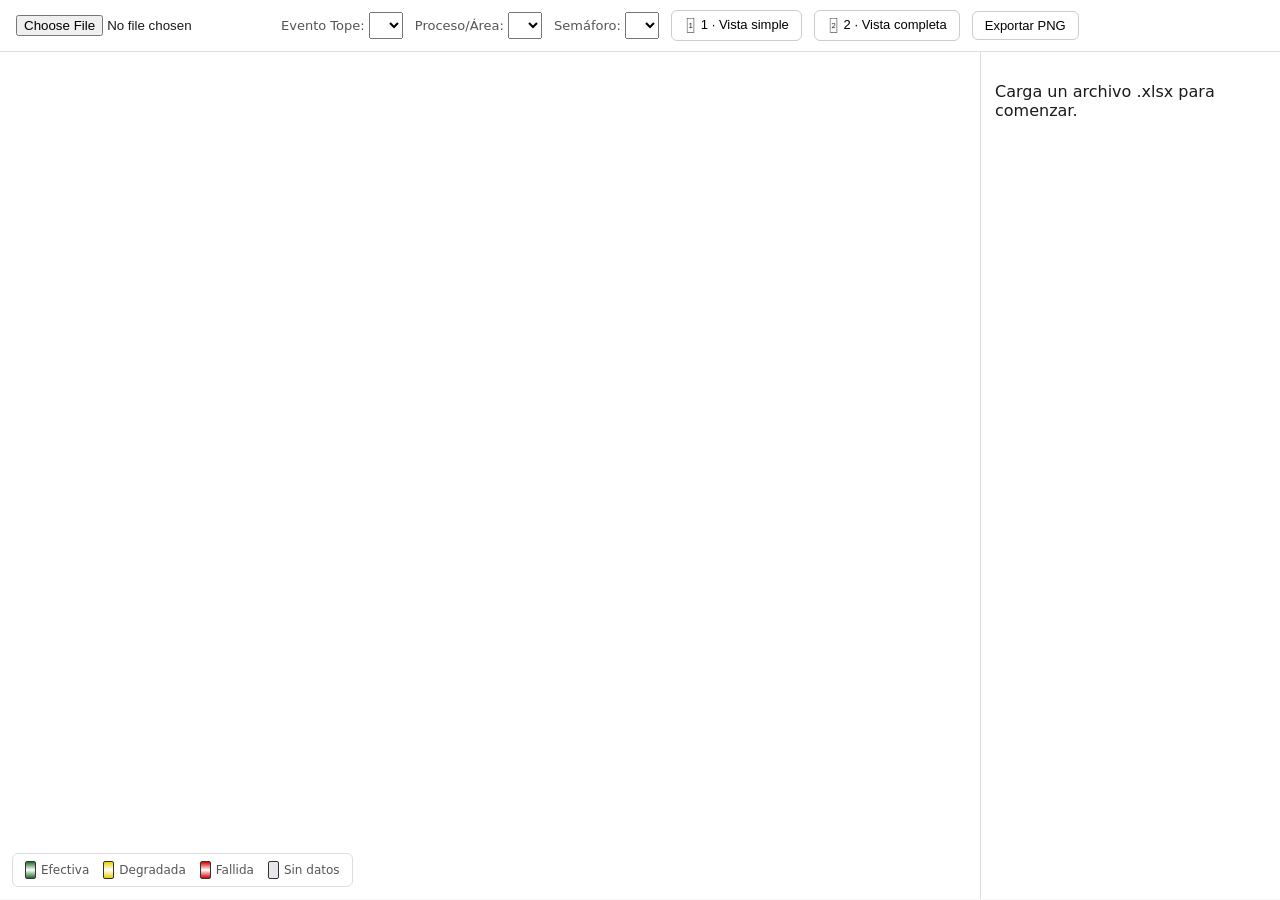
<file: bowtie-app/index.html>
<!DOCTYPE html>
<html lang="es">
<head>
<meta charset="UTF-8" />
<title>Visualizador BowTie</title>
<link rel="stylesheet" href="css/styles.css" />
</head>
<body>
  <div class="toolbar">
    <input type="file" id="fileInput" accept=".xlsx" />
    <label>Evento Tope: <select id="eventSelect"></select></label>
    <label>Proceso/Área: <select id="areaSelect"></select></label>
    <label>Semáforo: <select id="semaforoSelect"></select></label>
    <button id="btnVistaSimple"><img src="assets/icons/boton_vista_simple.png" alt="" class="btn-icon" /> 1 · Vista simple</button>
    <button id="btnVistaCompleta"><img src="assets/icons/boton_vista_completa.png" alt="" class="btn-icon" /> 2 · Vista completa</button>
    <button id="btnExportPng">Exportar PNG</button>
  </div>
  <div class="layout">
    <div class="diagram-wrap">
      <div id="cy"></div>
      <div class="legend">
        <span><i class="verde"></i>Efectiva</span>
        <span><i class="amarillo"></i>Degradada</span>
        <span><i class="rojo"></i>Fallida</span>
        <span><i class="sin-datos"></i>Sin datos</span>
      </div>
    </div>
    <div class="side-panel">
      <div id="detailPanel">
        <p class="hint">Carga un archivo .xlsx para comenzar.</p>
      </div>
      <div id="kpiPanel" style="display:none;"></div>
    </div>
  </div>
  <div class="validation-panel" id="validationPanel" style="display:none;"></div>

  <script src="vendor/xlsx.full.min.js"></script>
  <script src="vendor/cytoscape.min.js"></script>
  <script src="js/core/excelLoader.js"></script>
  <script src="js/core/dataValidator.js"></script>
  <script src="js/core/dataModel.js"></script>
  <script src="js/core/kpiCalculator.js"></script>
  <script src="js/core/dataPipeline.js"></script>
  <script src="js/diagram/bowtieLayout.js"></script>
  <script src="js/diagram/cytoscapeStyles.js"></script>
  <script src="js/diagram/diagramRenderer.js"></script>
  <script src="js/diagram/exportPng.js"></script>
  <script src="js/ui/fileLoader.js"></script>
  <script src="js/ui/eventSelector.js"></script>
  <script src="js/ui/filters.js"></script>
  <script src="js/ui/appShell.js"></script>
  <script>
    const dom = {
      cyContainer: document.getElementById('cy'),
      detailPanel: document.getElementById('detailPanel'),
      kpiPanel: document.getElementById('kpiPanel'),
      validationPanel: document.getElementById('validationPanel'),
      eventSelect: document.getElementById('eventSelect'),
      areaSelect: document.getElementById('areaSelect'),
      semaforoSelect: document.getElementById('semaforoSelect'),
      btnVistaSimple: document.getElementById('btnVistaSimple'),
      btnVistaCompleta: document.getElementById('btnVistaCompleta'),
      btnExportPng: document.getElementById('btnExportPng'),
    };

    window.BowtieFileLoader.wireFileLoader(
      document.getElementById('fileInput'),
      (resultado) => {
        if (resultado.missingSheets && resultado.missingSheets.length) {
          alert('Faltan hojas en el Excel: ' + resultado.missingSheets.join(', '));
        }
        if (resultado.modelo.length === 0) {
          dom.detailPanel.innerHTML = '<p class="hint">No se encontraron Eventos Tope válidos en el archivo.</p>';
          if (resultado.report.issues.length > 0) {
            window.BowtieAppShell.renderValidationPanel(dom.validationPanel, resultado.report.issues);
          }
          return;
        }
        window.BowtieAppShell.initAppShell(dom, resultado);
      },
      (err) => alert('Error al leer el archivo: ' + err.message)
    );
  </script>
</body>
</html>
</file>
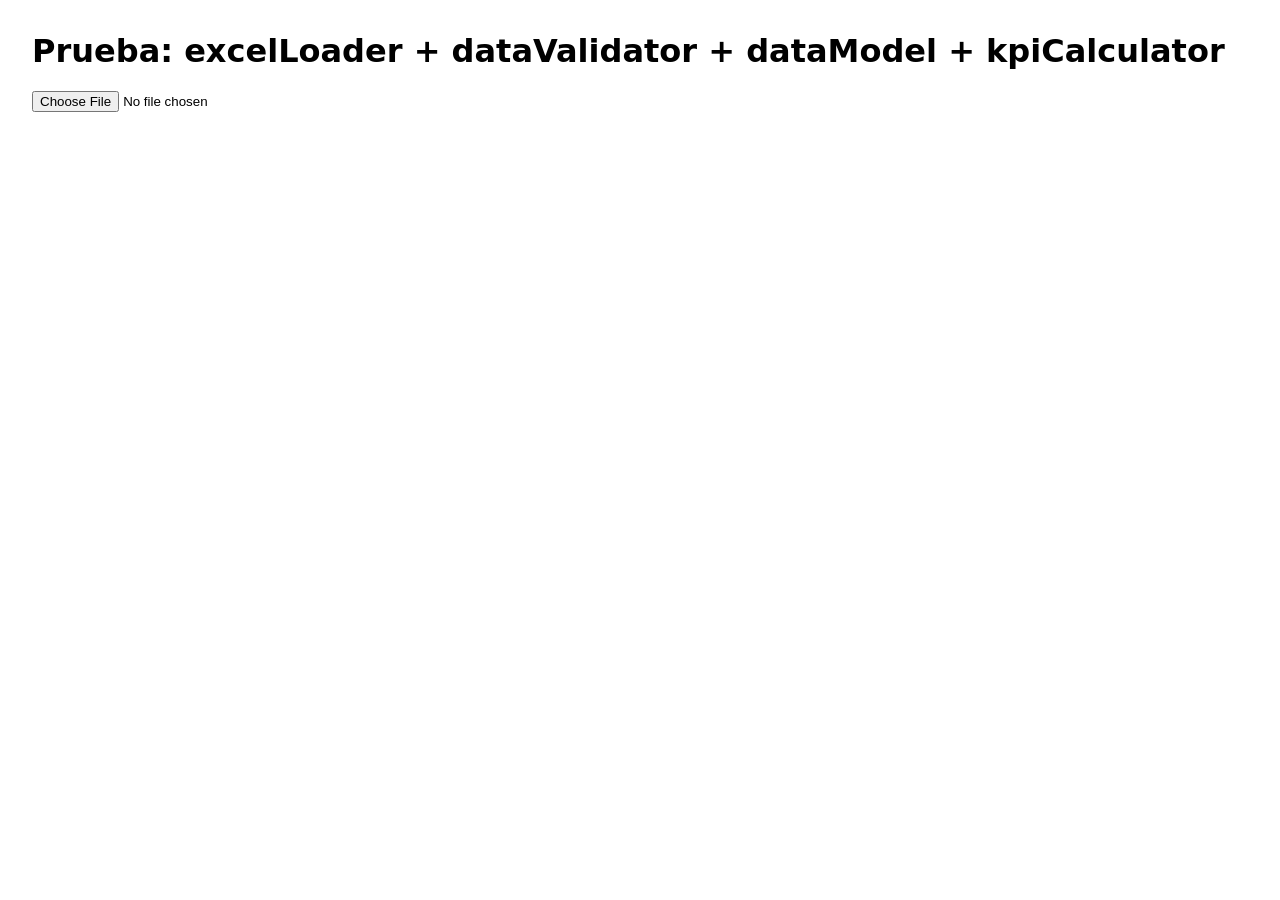
<file: bowtie-app/test-data-layer.html>
<!DOCTYPE html>
<html lang="es">
<head>
<meta charset="UTF-8" />
<title>BowTie — Prueba capa de datos</title>
<style>
  body { font-family: system-ui, sans-serif; margin: 2rem; }
  pre { background: #f4f4f4; padding: 1rem; overflow: auto; max-height: 400px; }
  .warn { color: #b8860b; }
  .ok { color: #2e7d32; }
</style>
</head>
<body>
  <h1>Prueba: excelLoader + dataValidator + dataModel + kpiCalculator</h1>
  <input type="file" id="fileInput" accept=".xlsx" />
  <div id="output"></div>

  <script src="vendor/xlsx.full.min.js"></script>
  <script src="js/core/excelLoader.js"></script>
  <script src="js/core/dataValidator.js"></script>
  <script src="js/core/dataModel.js"></script>
  <script src="js/core/kpiCalculator.js"></script>
  <script src="js/core/dataPipeline.js"></script>
  <script>
    document.getElementById('fileInput').addEventListener('change', async (e) => {
      const file = e.target.files[0];
      if (!file) return;
      const { sheets, missingSheets } = await window.BowtieExcelLoader.loadExcelFile(file);
      const { modelo, report, kpis } = window.BowtieDataPipeline.runBowtiePipeline(sheets);

      const out = document.getElementById('output');
      out.innerHTML = '';

      if (missingSheets.length) {
        out.innerHTML += `<p class="warn">Hojas faltantes: ${missingSheets.join(', ')}</p>`;
      }

      out.innerHTML += `<h2>KPIs</h2><pre>${JSON.stringify(kpis, null, 2)}</pre>`;
      out.innerHTML += `<h2>Modelo (${modelo.length} evento(s) tope)</h2><pre>${JSON.stringify(modelo, null, 2)}</pre>`;
      out.innerHTML += `<h2>Reporte de validación (${report.issues.length} hallazgo(s))</h2><pre>${JSON.stringify(report.issues, null, 2)}</pre>`;

      console.log('Modelo:', modelo);
      console.log('KPIs:', kpis);
      console.log('Reporte:', report.issues);
    });
  </script>
</body>
</html>
</file>
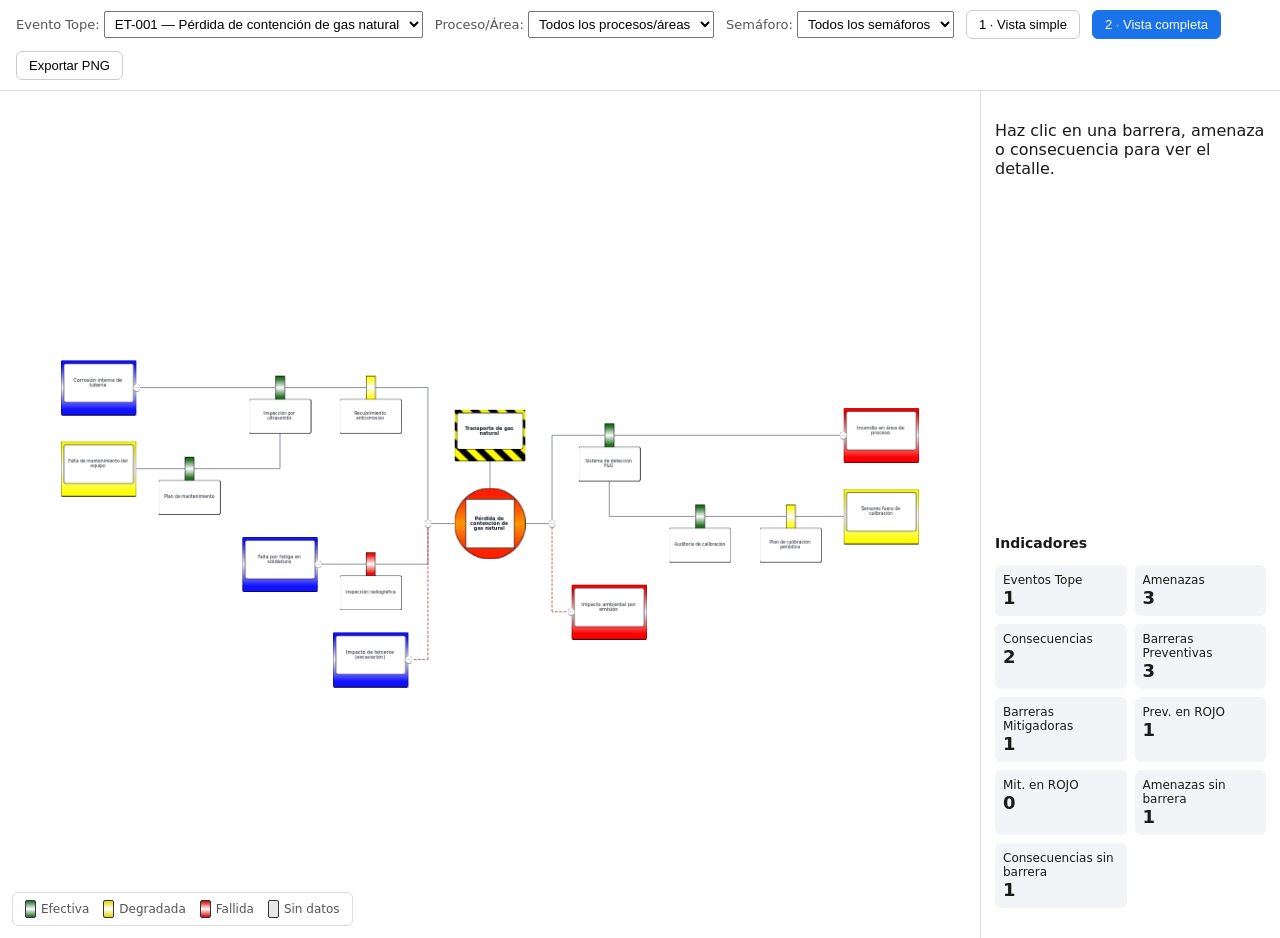
<file: bowtie-app/test-diagram.html>
<!DOCTYPE html>
<html lang="es">
<head>
<meta charset="UTF-8" />
<title>BowTie — Diagrama de prueba (datos fijos)</title>
<link rel="stylesheet" href="css/styles.css" />
</head>
<body>
  <div class="toolbar">
    <label>Evento Tope: <select id="eventSelect"></select></label>
    <label>Proceso/Área: <select id="areaSelect"></select></label>
    <label>Semáforo: <select id="semaforoSelect"></select></label>
    <button id="btnVistaSimple">1 · Vista simple</button>
    <button id="btnVistaCompleta">2 · Vista completa</button>
    <button id="btnExportPng">Exportar PNG</button>
  </div>
  <div class="layout">
    <div class="diagram-wrap">
      <div id="cy"></div>
      <div class="legend">
        <span><i class="verde"></i>Efectiva</span>
        <span><i class="amarillo"></i>Degradada</span>
        <span><i class="rojo"></i>Fallida</span>
        <span><i class="sin-datos"></i>Sin datos</span>
      </div>
    </div>
    <div class="side-panel">
      <div id="detailPanel">
        <p class="hint">Haz clic en una barrera, amenaza o consecuencia para ver el detalle.</p>
      </div>
      <div id="kpiPanel" style="display:none;"></div>
    </div>
  </div>
  <div class="validation-panel" id="validationPanel" style="display:none;"></div>

  <script src="vendor/cytoscape.min.js"></script>
  <script src="js/diagram/bowtieLayout.js"></script>
  <script src="js/diagram/cytoscapeStyles.js"></script>
  <script src="js/diagram/diagramRenderer.js"></script>
  <script src="js/diagram/exportPng.js"></script>
  <script src="js/ui/eventSelector.js"></script>
  <script src="js/ui/filters.js"></script>
  <script src="js/ui/appShell.js"></script>
  <script>
    // Datos fijos de prueba: 1 evento con 3 amenazas (una sin barrera) y 2 consecuencias,
    // incluyendo un factor de escalamiento, para poder probar el diagrama sin cargar Excel.
    const modeloPrueba = [
      {
        id: 'ET-001',
        nombre: 'Pérdida de contención de gas natural',
        peligro: 'Transporte de gas natural',
        procesoArea: 'Planta X - Compresión',
        amenazas: [
          {
            id: 'AM-001', nombre: 'Corrosión interna de tubería', categoria: 'Mecánica',
            descripcion: 'Pérdida de espesor por corrosión CO2/H2S', sinBarreras: false,
            barreras: [
              { id: 'BP-001', nombre: 'Inspección por ultrasonido', tipo: 'Activa', criticidad: 'Crítica', estado: 'Operativa', ultimaVerificacion: '2026-06-15', responsable: 'Ing. Confiabilidad', semaforo: 'VERDE',
                factores: [{ id: 'FE-001', nombre: 'Falta de mantenimiento del equipo', controles: [{ id: 'CE-001', nombre: 'Plan de mantenimiento', efectividadPct: 70, estado: 'Operativa', semaforo: 'VERDE' }] }] },
              { id: 'BP-002', nombre: 'Recubrimiento anticorrosivo', tipo: 'Pasiva', criticidad: 'No crítica', estado: 'Degradada', ultimaVerificacion: '2026-05-01', responsable: 'Ing. Confiabilidad', semaforo: 'AMARILLO', factores: [] },
            ],
          },
          {
            id: 'AM-002', nombre: 'Falla por fatiga en soldadura', categoria: 'Diseño',
            descripcion: 'Ciclos de presión repetidos', sinBarreras: false,
            barreras: [
              { id: 'BP-003', nombre: 'Inspección radiográfica', tipo: 'Activa', criticidad: 'Crítica', estado: 'Fuera de servicio', ultimaVerificacion: '2026-01-10', responsable: 'Ing. Integridad', semaforo: 'ROJO', factores: [] },
            ],
          },
          {
            id: 'AM-003', nombre: 'Impacto de terceros (excavación)', categoria: 'Externa',
            descripcion: 'Daño mecánico por maquinaria de terceros', sinBarreras: true, barreras: [],
          },
        ],
        consecuencias: [
          {
            id: 'CO-001', nombre: 'Incendio en área de proceso', severidad: 4, categoriaImpacto: 'Personas',
            descripcion: 'Incendio por ignición de nube de gas', sinBarreras: false,
            barreras: [
              { id: 'BM-001', nombre: 'Sistema de detección F&G', tipo: 'Activa', criticidad: 'Crítica', estado: 'Operativa', ultimaVerificacion: '2026-06-15', responsable: 'Ing. Confiabilidad', semaforo: 'VERDE',
                factores: [{ id: 'FE-002', nombre: 'Sensores fuera de calibración', controles: [
                  { id: 'CE-002', nombre: 'Plan de calibración periódica', efectividadPct: 60, estado: 'Degradada', semaforo: 'AMARILLO' },
                  { id: 'CE-003', nombre: 'Auditoría de calibración', efectividadPct: 80, estado: 'Operativa', semaforo: 'VERDE' },
                ] }] },
            ],
          },
          {
            id: 'CO-002', nombre: 'Impacto ambiental por emisión', severidad: 3, categoriaImpacto: 'Ambiente',
            descripcion: 'Emisión de gas natural a la atmósfera', sinBarreras: true, barreras: [],
          },
        ],
      },
    ];

    const kpisPrueba = {
      totalEventos: 1, totalAmenazas: 3, totalConsecuencias: 2,
      totalBarrerasPreventivas: 3, totalBarrerasMitigadoras: 1,
      barrerasPrevRojo: 1, barrerasMitRojo: 0,
      amenazasSinBarrera: 1, consecuenciasSinBarrera: 1,
    };

    const dom = {
      cyContainer: document.getElementById('cy'),
      detailPanel: document.getElementById('detailPanel'),
      kpiPanel: document.getElementById('kpiPanel'),
      validationPanel: document.getElementById('validationPanel'),
      eventSelect: document.getElementById('eventSelect'),
      areaSelect: document.getElementById('areaSelect'),
      semaforoSelect: document.getElementById('semaforoSelect'),
      btnVistaSimple: document.getElementById('btnVistaSimple'),
      btnVistaCompleta: document.getElementById('btnVistaCompleta'),
      btnExportPng: document.getElementById('btnExportPng'),
    };

    window.BowtieAppShell.initAppShell(dom, { modelo: modeloPrueba, kpis: kpisPrueba, report: { issues: [] } });
  </script>
</body>
</html>
</file>
<file: bowtie-app/css/styles.css>
* { box-sizing: border-box; }
body {
  margin: 0;
  font-family: system-ui, -apple-system, sans-serif;
  color: #1a1a1a;
  background: #f7f7f8;
}

.toolbar {
  display: flex;
  align-items: center;
  gap: 12px;
  padding: 10px 16px;
  background: #fff;
  border-bottom: 1px solid #ddd;
  flex-wrap: wrap;
}

.toolbar label { font-size: 13px; color: #555; }
.toolbar select { padding: 4px 6px; }

.toolbar button {
  padding: 6px 12px;
  border: 1px solid #ccc;
  border-radius: 6px;
  background: #fff;
  cursor: pointer;
  font-size: 13px;
}
.toolbar button.active { background: #1a73e8; color: #fff; border-color: #1a73e8; }
.toolbar button img { height: 16px; vertical-align: middle; }

.layout {
  display: flex;
  height: calc(100vh - 53px);
}

.diagram-wrap {
  flex: 1;
  position: relative;
}

#cy {
  width: 100%;
  height: 100%;
  background: #fff;
}

.legend {
  position: absolute;
  left: 12px;
  bottom: 12px;
  display: flex;
  gap: 14px;
  align-items: center;
  padding: 7px 12px;
  background: rgba(255, 255, 255, 0.94);
  border: 1px solid #ddd;
  border-radius: 6px;
  font-size: 12px;
  color: #555;
  pointer-events: none;
}
.legend span { display: flex; align-items: center; gap: 5px; }
.legend i {
  width: 11px;
  height: 18px;
  border: 1px solid #333;
  border-radius: 2px;
}
.legend .verde { background: linear-gradient(#1e6b23, #fff, #1e6b23); }
.legend .amarillo { background: linear-gradient(#e8d100, #fff, #e8d100); }
.legend .rojo { background: linear-gradient(#d40000, #fff, #d40000); }
.legend .sin-datos { background: #e5e7eb; }

.side-panel {
  width: 300px;
  padding: 14px;
  background: #fff;
  border-left: 1px solid #ddd;
  overflow-y: auto;
  display: flex;
  flex-direction: column;
  gap: 16px;
}
#detailPanel { flex: 1; }

.side-panel h3 { margin-top: 0; font-size: 14px; }
.side-panel dl { font-size: 13px; margin: 0; }
.side-panel dt { font-weight: 600; margin-top: 8px; }
.side-panel dd { margin: 2px 0 0 0; }

.kpi-grid {
  display: grid;
  grid-template-columns: 1fr 1fr;
  gap: 8px;
  margin-bottom: 16px;
}
.kpi-card {
  background: #f2f4f7;
  border-radius: 6px;
  padding: 8px;
  font-size: 12px;
}
.kpi-card .valor { font-size: 18px; font-weight: 700; }

.validation-panel {
  position: fixed;
  right: 20px;
  top: 60px;
  width: 420px;
  max-height: 70vh;
  overflow-y: auto;
  background: #fff8e1;
  border: 1px solid #f0c14b;
  border-radius: 8px;
  padding: 14px;
  box-shadow: 0 4px 14px rgba(0,0,0,0.15);
  z-index: 20;
}
.validation-panel h3 { margin-top: 0; }
.validation-panel ul { padding-left: 18px; font-size: 12px; }
.validation-panel .close-btn {
  position: absolute; top: 8px; right: 10px; cursor: pointer; border: none;
  background: none; font-size: 16px;
}
</file>
